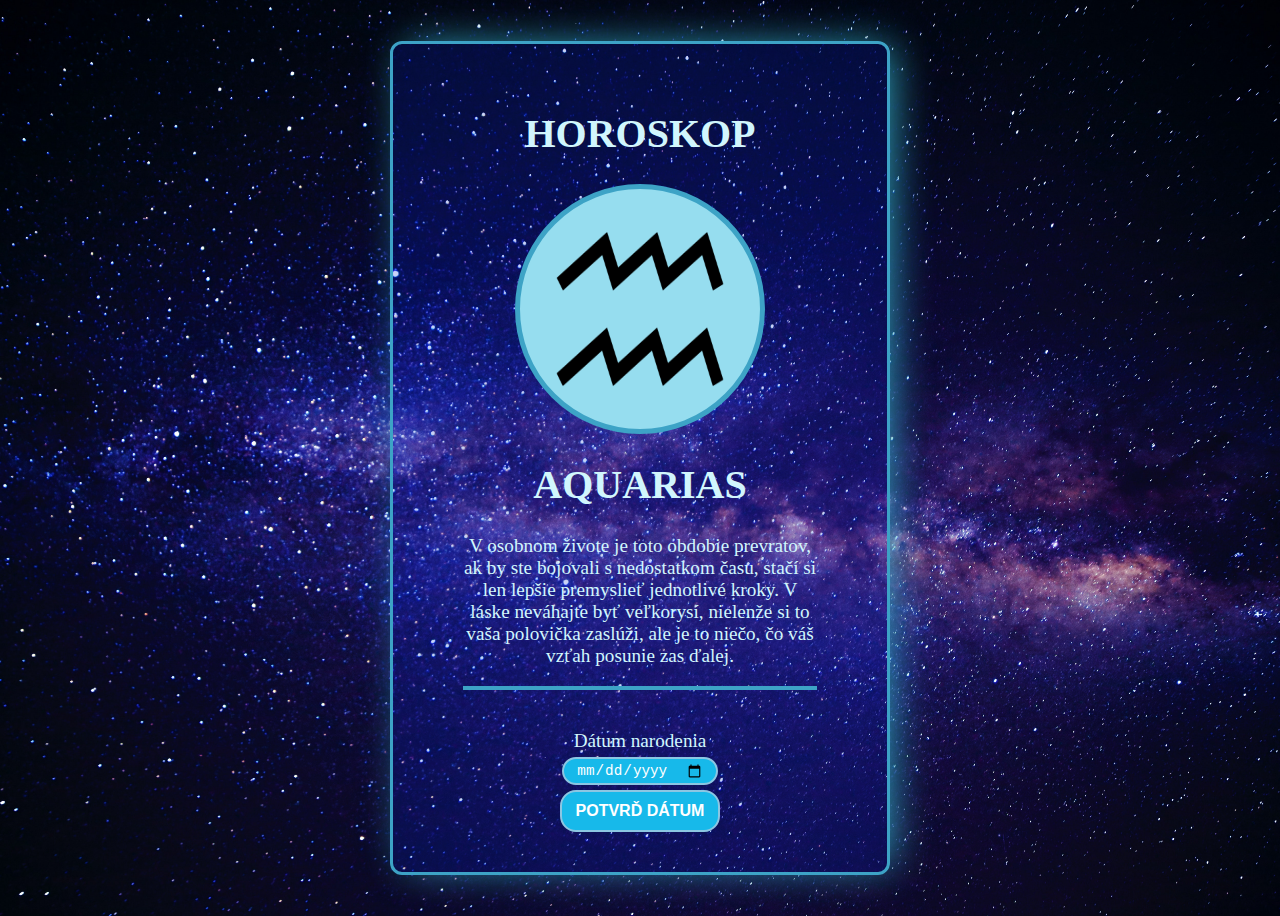
<file: Horoskop/index.html>
<!doctype html>
<html lang="en">
<head>
    <meta charset="UTF-8">
    <meta name="viewport"
          content="width=device-width, user-scalable=no, initial-scale=1.0, maximum-scale=1.0, minimum-scale=1.0">
    <meta http-equiv="X-UA-Compatible" content="ie=edge">
    <title>Horoskop</title>
    <link rel="stylesheet" href="style.css">
</head>
<body>
<div class="center-screen">
    <div class="d d-flex">

        <h1>HOROSKOP</h1>

        <div class="horoskop-image-container">
            <div class="horoskop-image">
                <img id="obrazok" src="images/vodnar.png" alt="znamenie-zverokruhu">
            </div>
        </div>
        <h1 id="nadpis">Aquarias</h1>
        <p id="popis" class="custom-text">
            V osobnom živote je toto obdobie prevratov, ak by ste bojovali s nedostatkom času, stačí si len lepšie
            premyslieť jednotlivé kroky. V láske neváhajte byť veľkorysí, nielenže si to vaša polovička zaslúži, ale je
            to niečo, čo váš vzťah posunie zas ďalej.
        </p>
        <form class="custom-form">
            <label for="birthday">Dátum narodenia</label>
            <input type="date" id="birthday" name="birthday">
            <button class="btn" onclick="changeDateTime(event)"> Potvrď dátum</button>
        </form>
    </div>

</div>
<script src="app.js"></script>
</body>
</html>
</file>
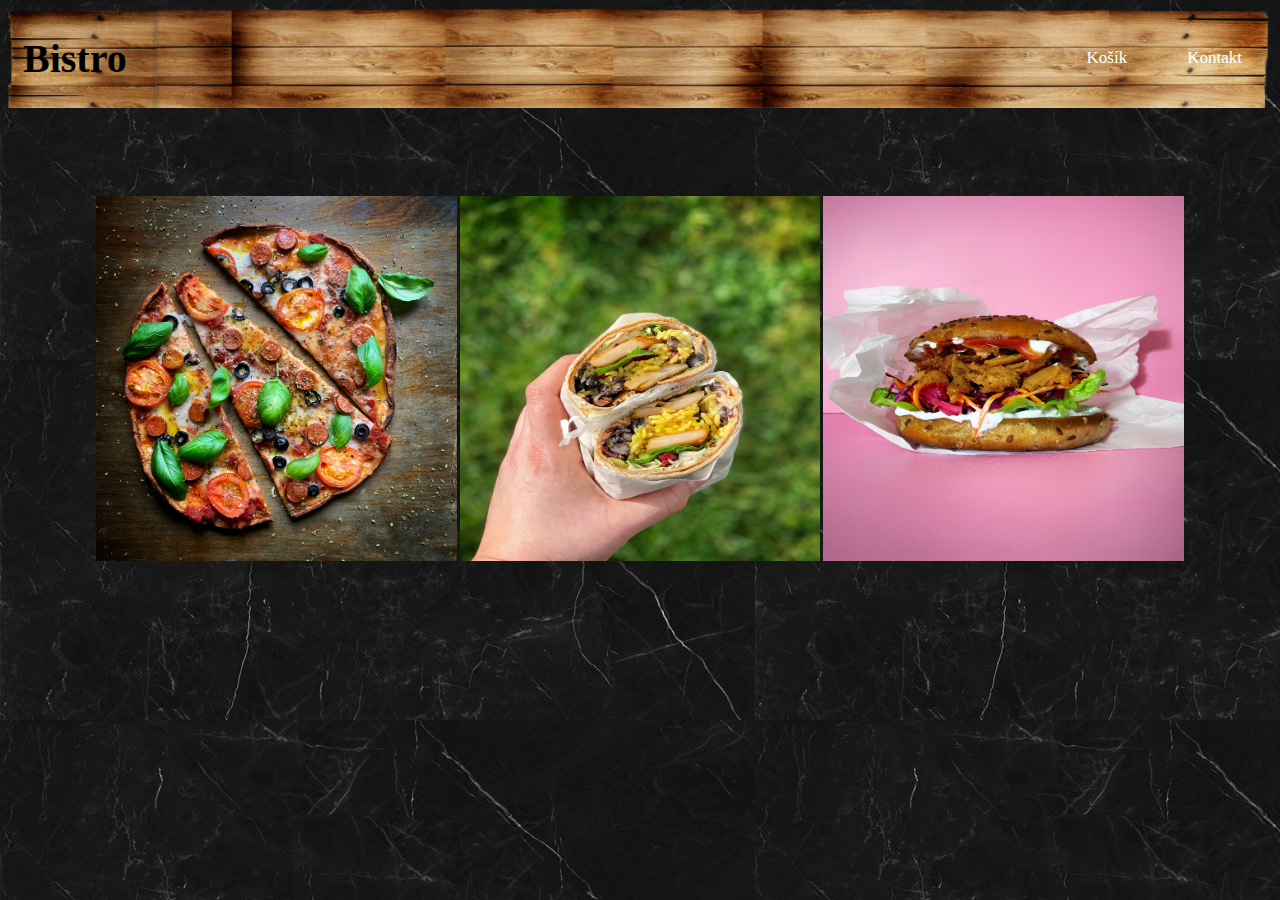
<file: bistro/bistro.html>
<!DOCTYPE html>
<html>
    <head>
        <link rel="stylesheet" href="css/style.css">
        <meta charset="UTF-8">
        <title>Bistro</title>
    </head>


    <body>
        <header>
            
            <div id="logo">
                <h1>Bistro</h1>
            </div>

            <div id="navbar">
                <ul>
                    <li><a href="">Košík</a></li>
                    <li><a href="">Kontakt</a></li>
                </ul>
            </div>
        
        </header>

        <main>
            
            <div class="row">
                    <div class="item"> 
                        <a href="listok.html"> <img src="images/Pizza.jpg"> </a>
                    </div>
    
                    <div class="item">
                        <img src="images/wrap.jpg">
                    </div>
    
                    <div class="item">
                        <img src="images/hamburger.jpg">
                    </div>
            </div>
        </main>

        <footer>
        </footer>

    </body>
</html>
</file>
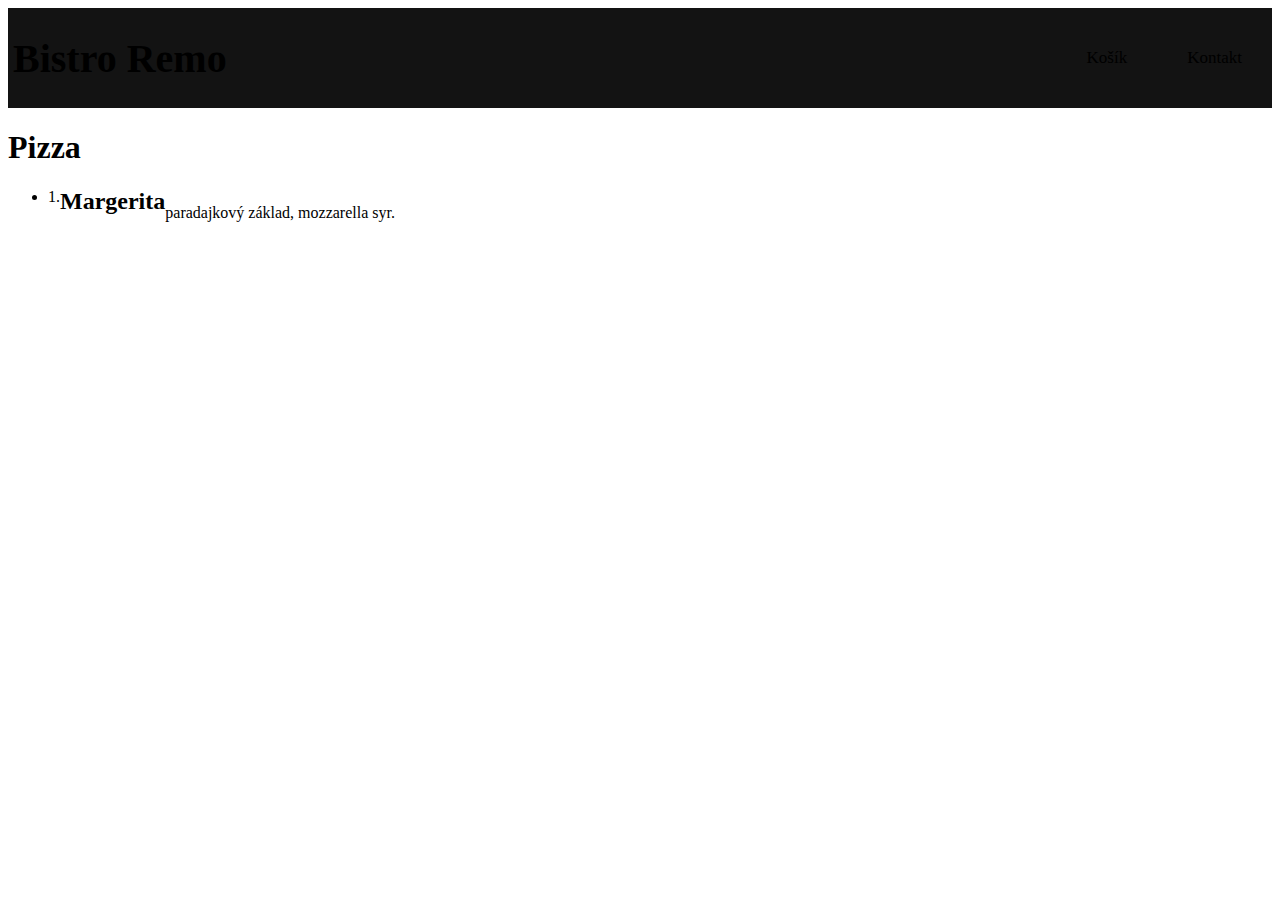
<file: bistro/listok.html>
<!DOCTYPE html>
<html>
    <head>
        <link rel="stylesheet" href="css/listok.css">
        <meta charset="UTF-8">
        <title>Bistro Remo</title>
    </head>
    <body>
        <header>
            
            <div id="logo">
                <h1>Bistro Remo</h1>
            </div>

            <div id="navbar">
                <ul>
                    <li><a href="">Košík</a></li>
                    <li><a href="">Kontakt</a></li>
                </ul>
            </div>
        
        </header>

        <main>
            <div id="content">
                <h1>Pizza</h1>
                <ul class="pizza">
                    <li>
                        <span class="foodnum">1.</span>
                        <span class="foodname"><h2>Margerita</h2></span>
                        <p class="foodsum">paradajkový základ, mozzarella syr.</p>
                    </li>
                </ul>
            </div>
        </main>

        <footer>

        </footer>
    </body>
</html>
</file>
<file: Horoskop/style.css>
body{
    background-color: #fffcfc;
    background: url("images/background.jpg");
    background-position: center;
    background-size: cover;
    background-repeat: no-repeat;
}

h1{
    color: #d1f6fd;
    font-size: 2.5em;
    text-transform: uppercase;
}

.center-screen {
    display: flex;
    justify-content: center;
    align-items: center;
    text-align: center;
    min-height: 100vh;
    max-width:500px;
    margin:0 auto;
}

.d{
    padding: 40px 70px;
    border:3px solid #3da3c6;
    box-shadow:9px -2px 40px -8px #31a8c1;
    border-radius: 12px;
    background-color: rgba(4, 36, 222,0.2);
}

.horoskop-image-container{
    display: flex;
    flex-direction: column;
    text-align: center;
    align-items: center;
}

.horoskop-image{
    display: flex;
    flex-direction: column;
    text-align: center;
    border-radius: 50%;
    border:5px solid  #3da3c6;
    align-items: center;
    overflow: hidden;
    padding:20px;
    background-color: #96ddef;
}

.horoskop-image img{
    width:200px;
    height: 200px;
}


.custom-form{
    display:flex;
    flex-direction: column;
    border-top: 4px solid #3da3c6;
    padding-top: 40px;
}

.custom-form input{
    font-size: 1.1em;
    max-width:140px;
    margin:5px auto;
    border-radius: 16px;
    padding:3px 12px;
    background-color: #17b9ea;
    border:2px solid #8cc6e2;
    color:white;
}

.custom-form input:hover{
cursor:pointer;
}


.btn{
    margin:0 auto;
    border-radius: 16px;
    padding:10px 14px;
    background-color: #17b9ea;
    border:2px solid #8cc6e2;
    text-transform: uppercase;
    color:white;
    font-size: 1em;
    font-weight: 900;
}

.btn:hover{
    background-color: #8cc6e2;
    border:2px solid #17b9ea;
    cursor: pointer;
}

p, label{
    color: #d1f6fd;
    font-size: 1.2em;
}
</file>
<file: bistro/css/style.css>
html{
    background-image: url("../images/background.jpg");

}

header{
    display: flex;
    height: 100px;
    width: 100%;
    justify-content: space-between;
    align-items: center;
    background-image: url("../images/sign.png");
    background-size: cover;
    
}

#logo{
    padding-left: 15px;
    font-size: 20px;
    color: black;
    font-family: Cambria;
}

#navbar ul{
    list-style-type: none;
    display: flex;
    padding-right: 15%;
    text-decoration: none;
}

#navbar a{
    display: block;
    color: white;
    font-size: 17px;
    transition: transform .2s;
    text-decoration: none;
    padding: 20px 30px;
}

#navbar a:hover{
    color: orangered;
    transform: scale(1.5);
}




main{
    padding: 7% 7% 0% 7%;

}

.row{
    display: flex;
    flex-direction: row;
    gap: 3px;

    @media (max-width: 540px) {
        .row{
            flex-direction: column;
        }
    }
}



.item{
    flex: 1;
}
.item img{
    transition: transform .2s;
    width:100%;
    height:100%;
}

.item img:hover{
    transform: scale(1.2);  
}
</file>
<file: bistro/css/listok.css>
header{
    display: flex;
    height: 100px;
    width: 100%;
    justify-content: space-between;
    align-items: center;
    background-color: #131313;
}
#logo{
    padding: 5px;
    font-size: 20px;
}

#navbar ul{
    list-style-type: none;
    display: flex;
    padding-right: 15%;
    text-decoration: none;
}

#navbar a{
    display: block;
    color: black;
    font-size: 17px;
    transition: transform .2s;
    text-decoration: none;
    padding: 20px 30px;
}

#navbar a:hover{
    color: orangered;
    transform: scale(1.5);
}

#content{
    display: block;
    margin: 0;
    padding: 0 40px 0 0;
    width: 640px;
    float: left;
}

.foodnum{
    display: block;
    float: left;
}

.foodname{
    display: block;
    float: left;
}

.foodname h2{
    margin: 0;

}

.foodsum{
    display: block;
    float: left;
}

.foodsum p{
    margin: 0;
    
}
</file>
